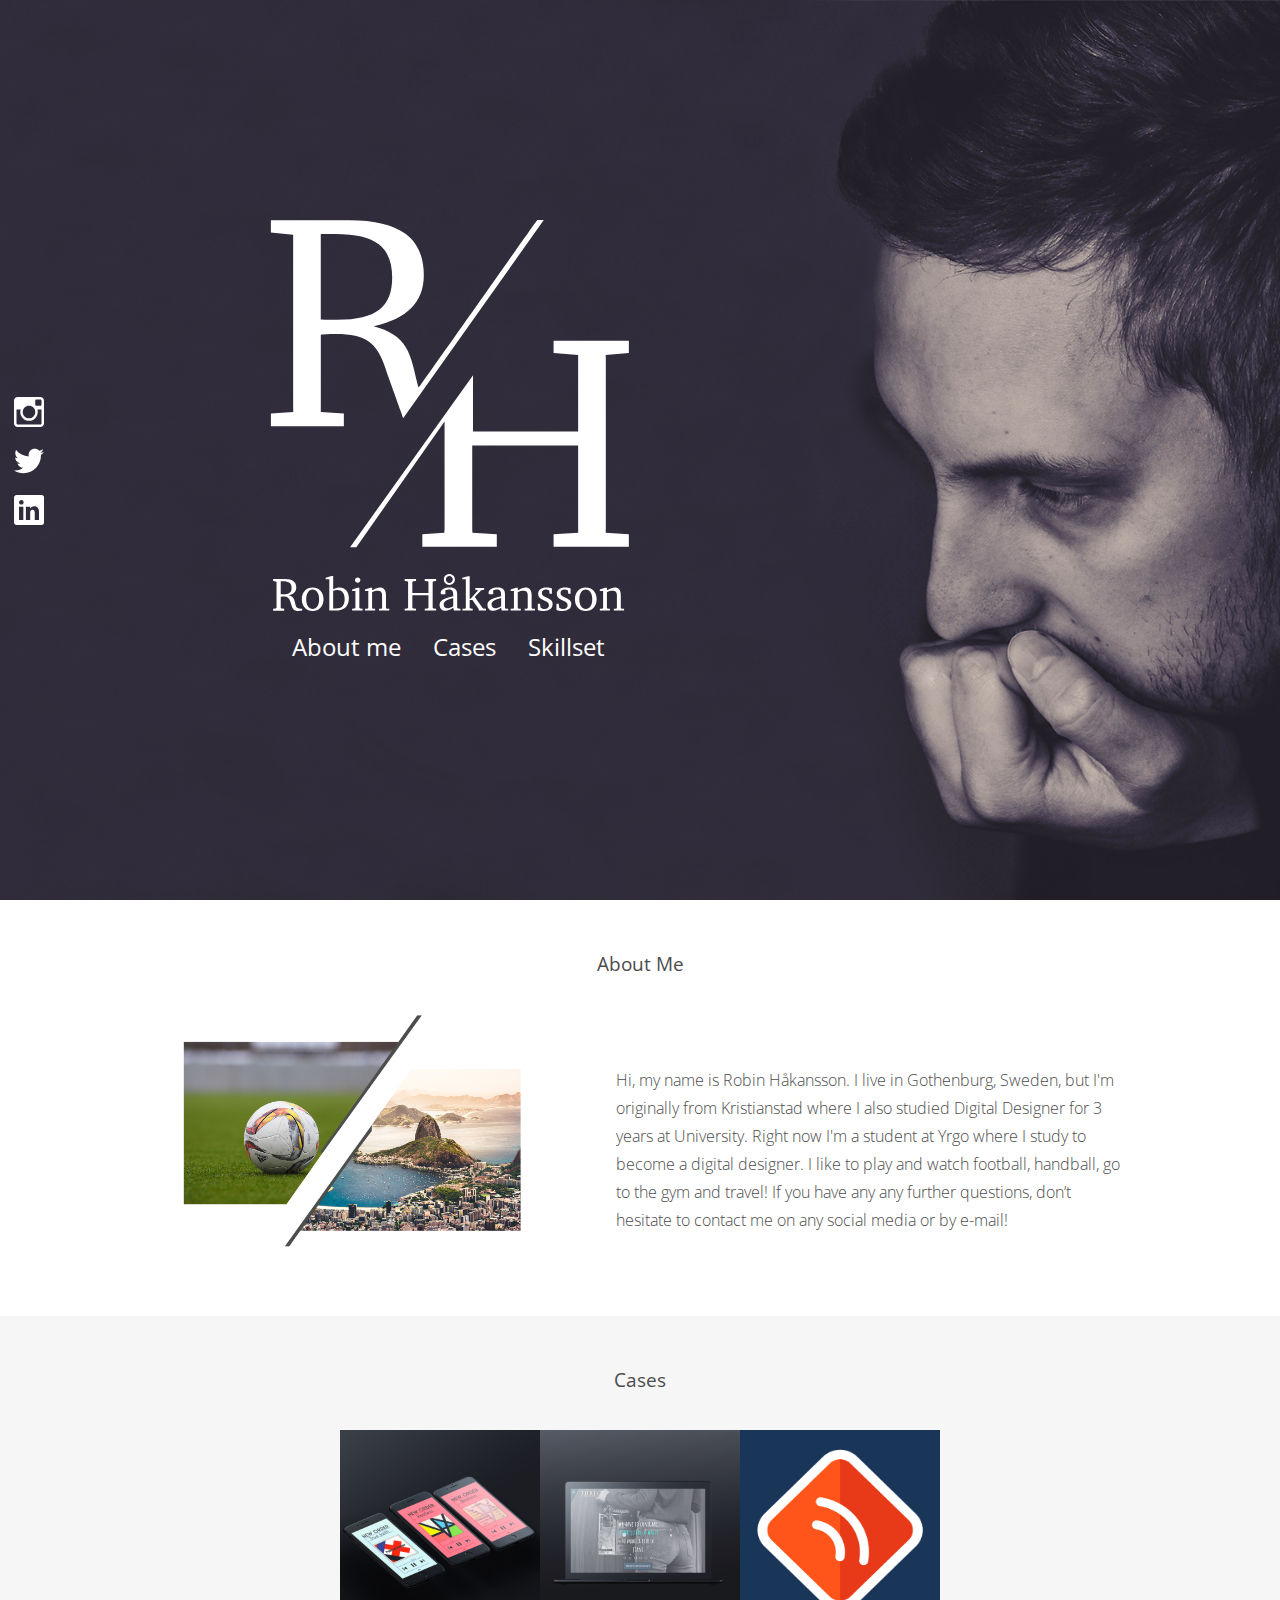
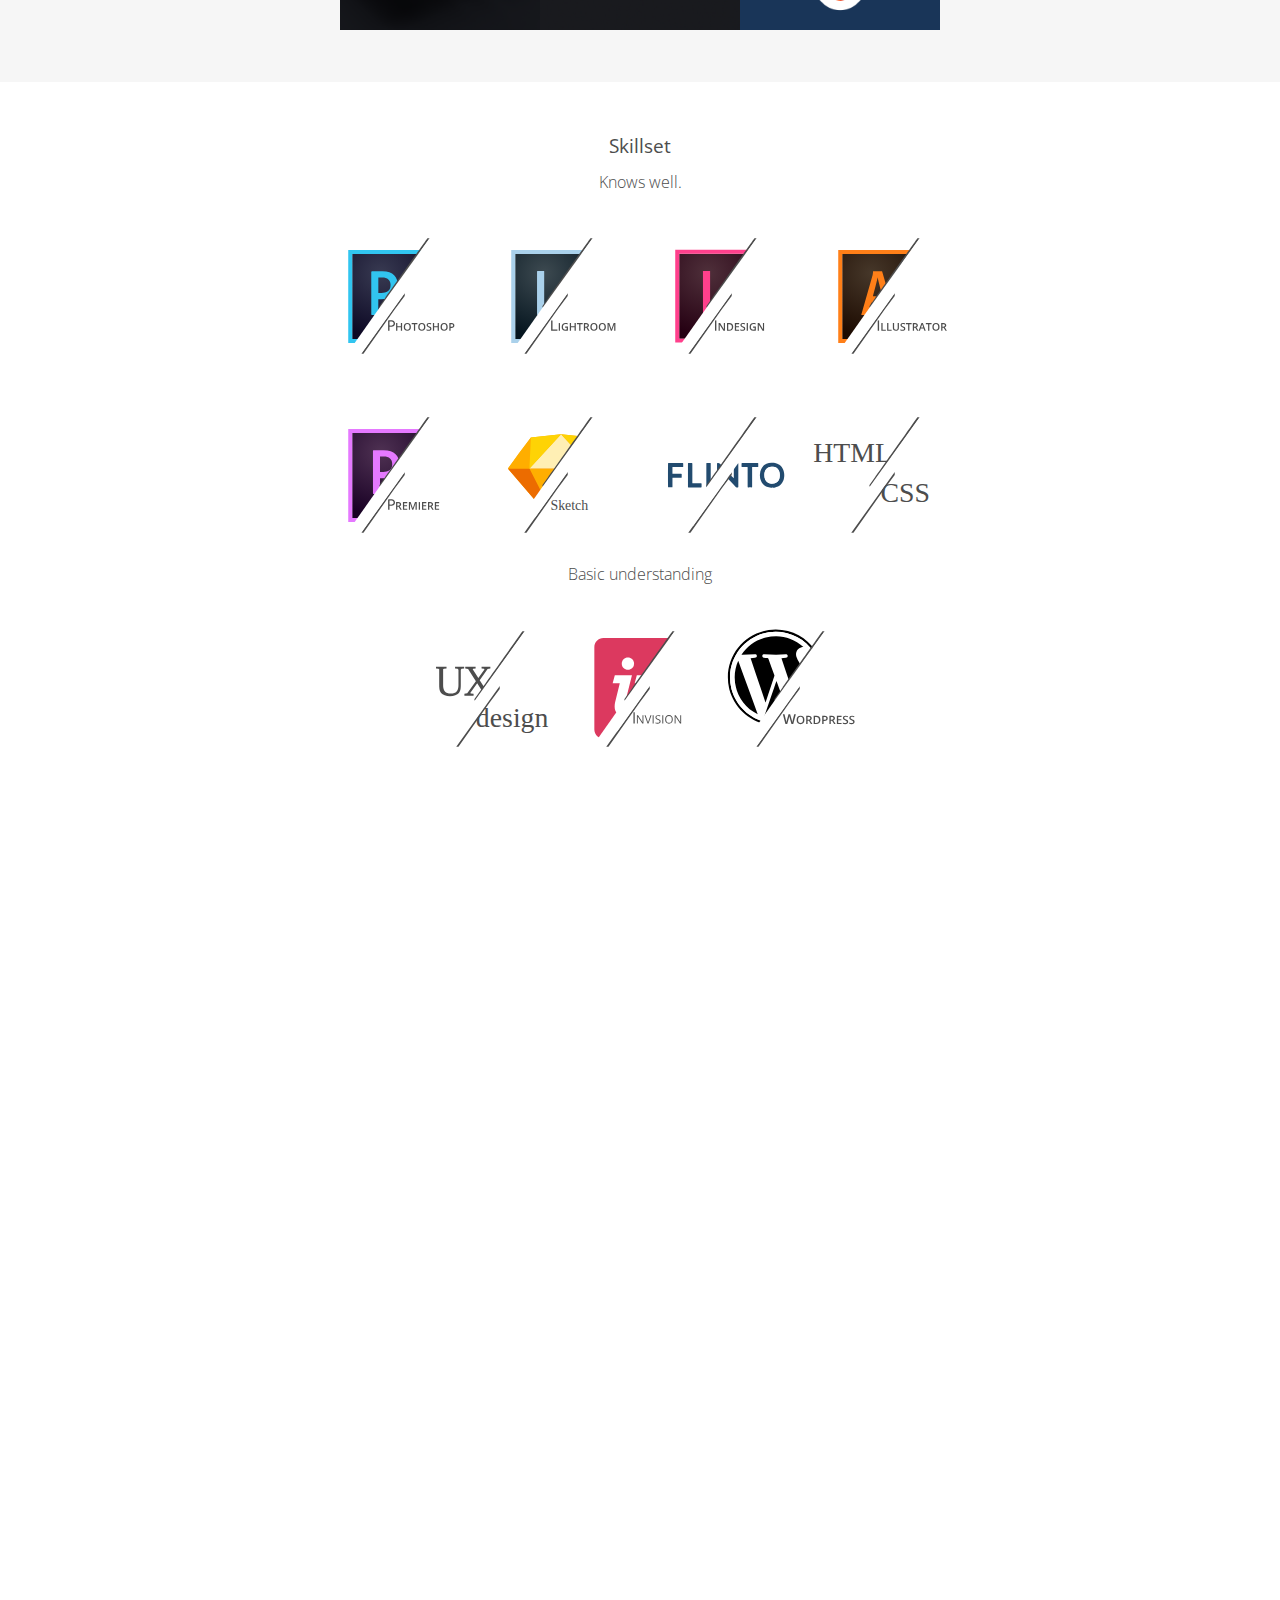
<file: index.html>
<!DOCTYPE html>
<html lang="en">

<head>
  <meta charset="UTF-8">
  <meta name="viewport" content="width=device-width"/>
  <title>Robin Håkansson</title>
  <link rel="stylesheet" href="css/style.css">
  <link href="https://fonts.googleapis.com/css?family=Open+Sans:300,400,700" rel="stylesheet">
  <link href="https://fonts.googleapis.com/css?family=Poiret+One" rel="stylesheet">
</head>

<body>
  <div class="desktop">
  <section class="para1" id="section4">
    <div class="header">
      <a href="#" id="4"><div class="logo-scroll">
      </div></a>
      <nav class="main-nav">
        <a class="nav" href="#" id="1">About me</a>
        <a class="nav" href="#" id="2">Cases</a>
        <a class="nav" href="#" id="3">Skillset</a>
      </nav>
    </div>
    <div class="contacts">
      <ul>
        <li>
          <a href="https://www.instagram.com/tuudde/" target="_blank"><img class="icon" src="css/pics/instagram_w.svg" alt="instagram"></a>
        </li>
        <li>
          <a href="https://twitter.com/tuudde" target="_blank"><img class="icon" src="css/pics/twitter_w.svg" alt="ilinkedin"></a>
        </li>
        <li>
          <a href="https://www.linkedin.com/in/robin-h%C3%A5kansson-741075146/" target="_blank"><img class="icon" src="css/pics/linkedin_w.svg" alt="ilinkedin"></a>
        </li>
      </ul>
    </div>
  </section>
  <div class="wrapper">
    <div class="about-me" id="section1">
      <h3 class="titles">About Me</h3>
      <div class="about-me-flex">
        <img class="about-me-pic" src="css/pics/about_me_pic.png" alt="Robin">
        <p class="about-me-text">
          Hi, my name is Robin Håkansson. I live in Gothenburg, Sweden, but I'm originally from Kristianstad where I also studied Digital Designer for 3 years at University. Right now I'm a student at Yrgo where I study to become a digital designer. I like to play and watch football, handball, go to the gym and travel! If you have any any further questions, don’t hesitate to contact me on any social media or by e-mail! </p>
      </div>
    </div>
    <div class="cases" id="section2">
      <h3 class="titles">Cases</h3>
      <div class="cases-flex">
        <div class="case">
          <a href="case_1.html"><img class="cases-img" src="css/pics/mockup_small.png" alt="logo_case">
          <p class="text-grey">Music App</p></a>
        </div>
        <div class="case">
          <a href="case_2.html"><img class="cases-img" src="css/pics/thrive_macbook_small.png" alt="logo_case">
          <p class="text-grey">Thrive</p></a>
        </div>
        <div class="case">
          <a href="case_3.html"><img class="cases-img" src="css/pics/Detecht-app-logo.png" alt="logo_case">
          <p class="text-grey">Detecht</p></a>
        </div>
      </div>
    </div>
    <div class="skillset" id="section3">
      <h3 class="titles">Skillset</h3>
      <p class="skillset-description">Knows well.</p>
      <div class="skillset-flex">
        <div class="skillset-item">
          <img class="skillset-img" src="css/pics/skillset_pss.svg" alt="Ps">
        </div>
        <div class="skillset-item">
          <img class="skillset-img" src="css/pics/skillset_lrs.svg" alt="Lr">
        </div>
        <div class="skillset-item">
          <img class="skillset-img" src="css/pics/skillset_ids.svg" alt="Id">
        </div>
        <div class="skillset-item">
          <img class="skillset-img" src="css/pics/skillset_ais.svg" alt="Ai">
        </div>
      </div>
      <div class="skillset-flex">
        <div class="skillset-item">
          <img class="skillset-img" src="css/pics/skillset_prs.svg" alt="Pr">
        </div>
        <div class="skillset-item">
          <img class="skillset-img" src="css/pics/skillset_sketchs.svg" alt="Sketch">
        </div>
        <div class="skillset-item">
          <img class="skillset-img" src="css/pics/skillset_flinto.svg" alt="Flinto">
        </div>
        <div class="skillset-item">
          <img class="skillset-img" src="css/pics/skillset_codes.svg" alt="UX">
        </div>
      </div>
      <p class="skillset-description">Basic understanding</p>
      <div class="skillset-flex-basic">
        <div class="skillset-item">
          <img class="skillset-img" src="css/pics/skillset_ux.svg" alt="logo_case">
        </div>
        <div class="skillset-item">
          <img class="skillset-img" src="css/pics/skillset_invision.svg" alt="logo_case">
        </div>
        <div class="skillset-item">
          <img class="skillset-img" src="css/pics/skillset_wp.svg" alt="logo_case">
        </div>
      </div>
    </div>
    <div class=para2>
      <div class="para2-contact">
        <img class="icon-para2"src="css/pics/globe_w.svg" alt="">
        <h4>Gothenburg, Sweden</h4>
      </div>
      <div class="para2-contact">
        <img class="icon-para2"src="css/pics/mail_w.svg" alt="">
        <h4>robinhokansson@gmail.com</h4>
      </div>
      <div class="para2-contact">
        <img class="icon-para2"src="css/pics/phone_w.svg" alt="">
        <h4>0725-407305</h4>
      </div>
    </div>
    <section class=para3>
      <div class="para-inside">
        <a href="#" id="4" ><img class="arrow" src="css/pics/arrow_up.svg" alt=""></a>
      <img class="logo-bot" src="css/pics/logo_namn.svg" alt="">
      <div class="contacts-bot">
        <ul>
          <li class="row">
            <a href="https://www.instagram.com/tuudde/" target="_blank"><img class="icon" src="css/pics/instagram_w.svg" alt="instagram"></a>
          </li>
          <li class="row">
            <a href="https://twitter.com/tuudde" target="_blank"><img class="icon" src="css/pics/twitter_w.svg" alt="ilinkedin"></a>
          </li>
          <li class="row">
            <a href="https://www.linkedin.com/in/robin-h%C3%A5kansson-741075146/" target="_blank"><img class="icon" src="css/pics/linkedin_w.svg" alt="ilinkedin"></a>
          </li>
        </ul>
      </div>
    </section>
    </div>
    </div>
    </div>
    <script src="https://code.jquery.com/jquery-3.1.1.js"></script>
    <script src="js/app.js"></script>
</body>

</html>
</file>
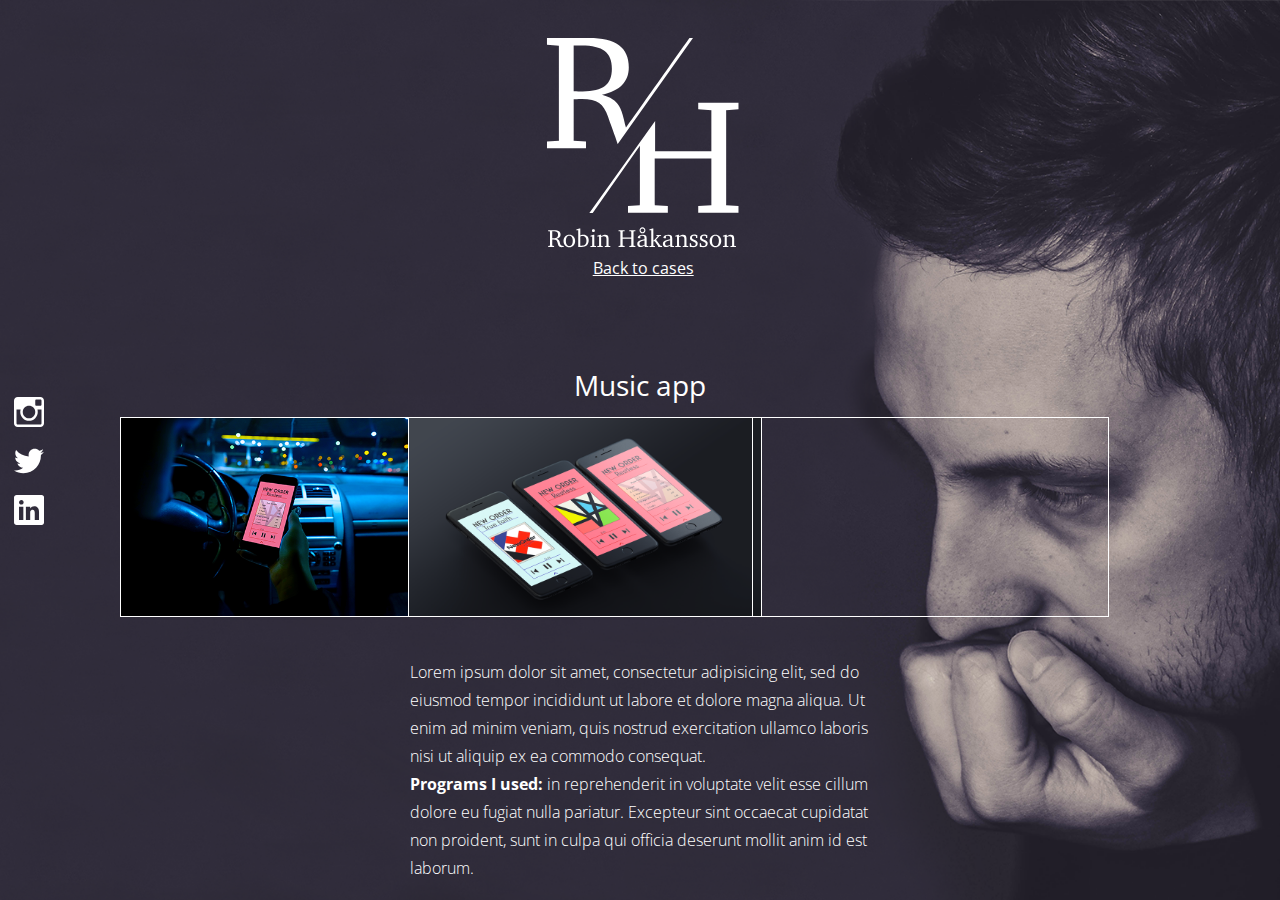
<file: case_1.html>
<!DOCTYPE html>
<html lang="en">

<head>
  <meta charset="UTF-8">
  <meta name="viewport" content="width=device-width"/>
  <title>Robin Håkansson - cases</title>
  <link rel="stylesheet" href="css/style.css">
  <link href="https://fonts.googleapis.com/css?family=Open+Sans:300,400,700" rel="stylesheet">
  <link href="https://fonts.googleapis.com/css?family=Poiret+One" rel="stylesheet">
</head>

<body>
  <section class="para1-cases" id="section4">
    <div class="header-cases">
      <img class="logo" src="css/pics/logo_namn.svg" alt="">
      <nav class="main-nav-cases">
        <a class="nav-cases" href="index.html#section2" id="1">Back to cases</a>
      </nav>
    </div>
    <div class="contacts">
      <ul>
        <li>
          <a href="https://www.instagram.com/tuudde/"><img class="icon" src="css/pics/instagram_w.svg" alt="instagram"></a>
        </li>
        <li>
          <a href="https://twitter.com/tuudde"><img class="icon" src="css/pics/twitter_w.svg" alt="ilinkedin"></a>
        </li>
        <li>
          <a href="https://www.linkedin.com/in/robin-h%C3%A5kansson-741075146/"><img class="icon" src="css/pics/linkedin_w.svg" alt="mail"></a>
        </li>
      </ul>
    </div>
      <h3 class="light-title">Music app</h3>
    <div class="about-me-spec-case" id="section1">
      <div class="about-me-flex">
        <img class="case-pic" src="css/pics/music_mockup.png" alt="music_mockup">
        <img class="case-pic" src="css/pics/mockup.png" alt="Robin">
        <iframe width="357px" height="200px" style= "border: solid 1px white; margin-left: -3%; margin-right: 2%;" src="https://www.youtube.com/embed/iaQ32hvOo-c?rel=0" frameborder="0" allow="autoplay; encrypted-media" allowfullscreen></iframe>
      </div>
      <div class="case-spec-flex">
          <p class="about-me-text-case light-text">
            Lorem ipsum dolor sit amet, consectetur adipisicing elit, sed do eiusmod tempor incididunt ut labore et dolore magna aliqua. Ut enim ad minim veniam, quis nostrud exercitation ullamco laboris nisi ut aliquip ex ea commodo consequat. <br /><span class="bold">Programs I used:</span> in reprehenderit in voluptate velit esse cillum dolore eu fugiat nulla pariatur. Excepteur sint occaecat cupidatat non proident, sunt in culpa qui officia deserunt mollit anim id est laborum.</p>
      </div>
    </div>
      </div>
  </section>
    <script src="https://code.jquery.com/jquery-3.1.1.js"></script>
    <script src="js/app.js"></script>
</body>

</html>
</file>
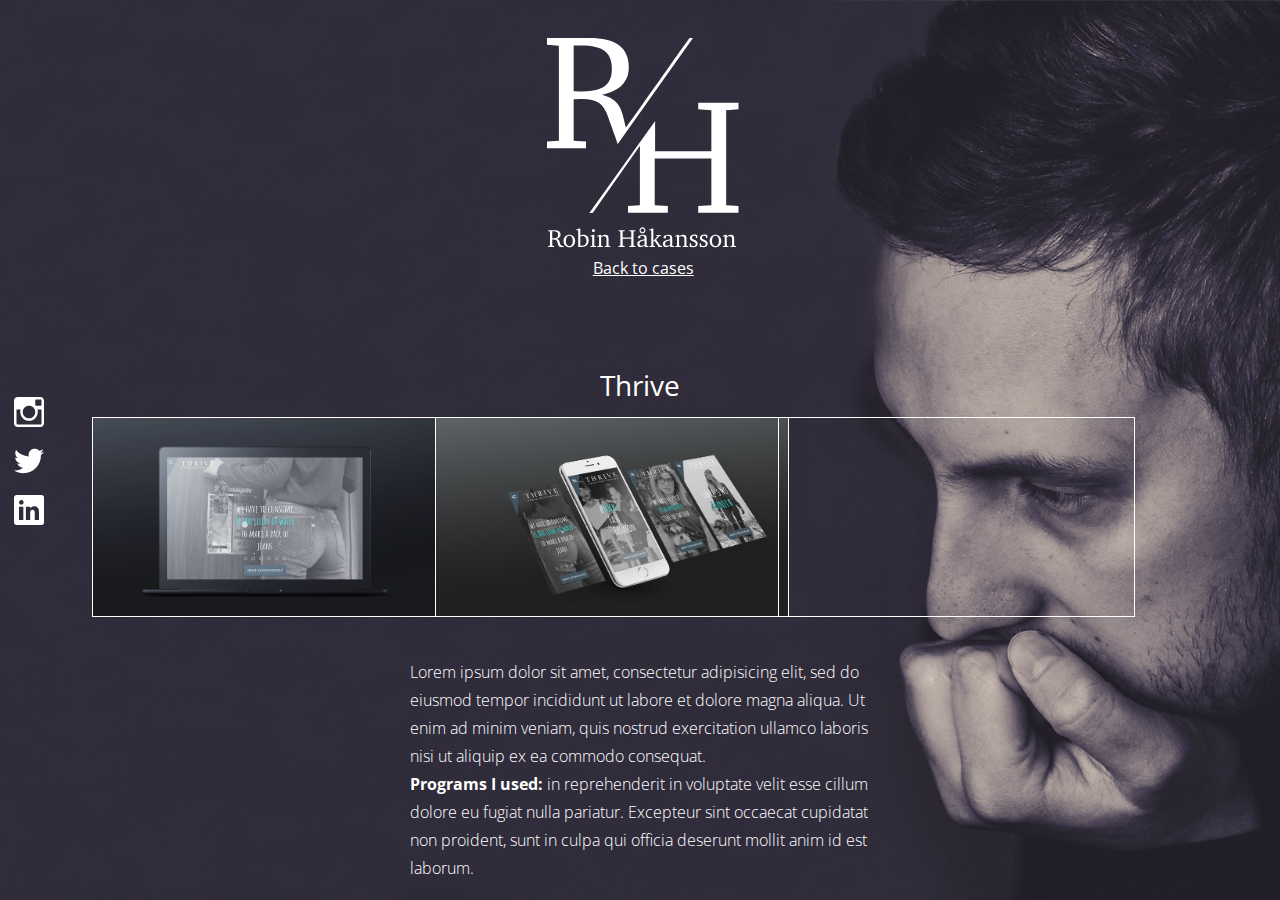
<file: case_2.html>
<!DOCTYPE html>
<html lang="en">

<head>
  <meta charset="UTF-8">
  <meta name="viewport" content="width=device-width"/>
  <title>Robin Håkansson - cases</title>
  <link rel="stylesheet" href="css/style.css">
  <link href="https://fonts.googleapis.com/css?family=Open+Sans:300,400,700" rel="stylesheet">
  <link href="https://fonts.googleapis.com/css?family=Poiret+One" rel="stylesheet">
</head>

<body>
  <section class="para1-cases" id="section4">
    <div class="header-cases">
      <img class="logo" src="css/pics/logo_namn.svg" alt="">
      <nav class="main-nav-cases">
        <a class="nav-cases" href="index.html#section2" id="1">Back to cases</a>
      </nav>
    </div>
    <div class="contacts">
      <ul>
        <li>
          <a href="https://www.instagram.com/tuudde/"><img class="icon" src="css/pics/instagram_w.svg" alt="instagram"></a>
        </li>
        <li>
          <a href="https://twitter.com/tuudde"><img class="icon" src="css/pics/twitter_w.svg" alt="ilinkedin"></a>
        </li>
        <li>
          <a href="https://www.linkedin.com/in/robin-h%C3%A5kansson-741075146/"><img class="icon" src="css/pics/linkedin_w.svg" alt="mail"></a>
        </li>
      </ul>
    </div>
      <h3 class="light-title">Thrive</h3>
    <div class="about-me-spec-case" id="section1">
      <div class="about-me-flex">
        <img class="case-pic" src="css/pics/thrive_macbook.png" alt="thrive_macbook">
        <img class="case-pic" src="css/pics/thrive_showcase.png" alt="thrive_showcase">
        <iframe width="357px" height="200px" style= "border: solid 1px white; margin-left: -3%; margin-right: 2%;" src="https://www.youtube.com/embed/YJIrs0_W3vw?rel=0" frameborder="0" allow="autoplay; encrypted-media" allowfullscreen></iframe>
      </div>
      <div class="case-spec-flex">
        <p class="about-me-text-case light-text">
          Lorem ipsum dolor sit amet, consectetur adipisicing elit, sed do eiusmod tempor incididunt ut labore et dolore magna aliqua. Ut enim ad minim veniam, quis nostrud exercitation ullamco laboris nisi ut aliquip ex ea commodo consequat. <br /><span class="bold">Programs I used:</span> in reprehenderit in voluptate velit esse cillum dolore eu fugiat nulla pariatur. Excepteur sint occaecat cupidatat non proident, sunt in culpa qui officia deserunt mollit anim id est laborum.</p>
      </div>
    </div>
      </div>
  </section>
    <script src="https://code.jquery.com/jquery-3.1.1.js"></script>
    <script src="js/app.js"></script>
</body>

</html>
</file>
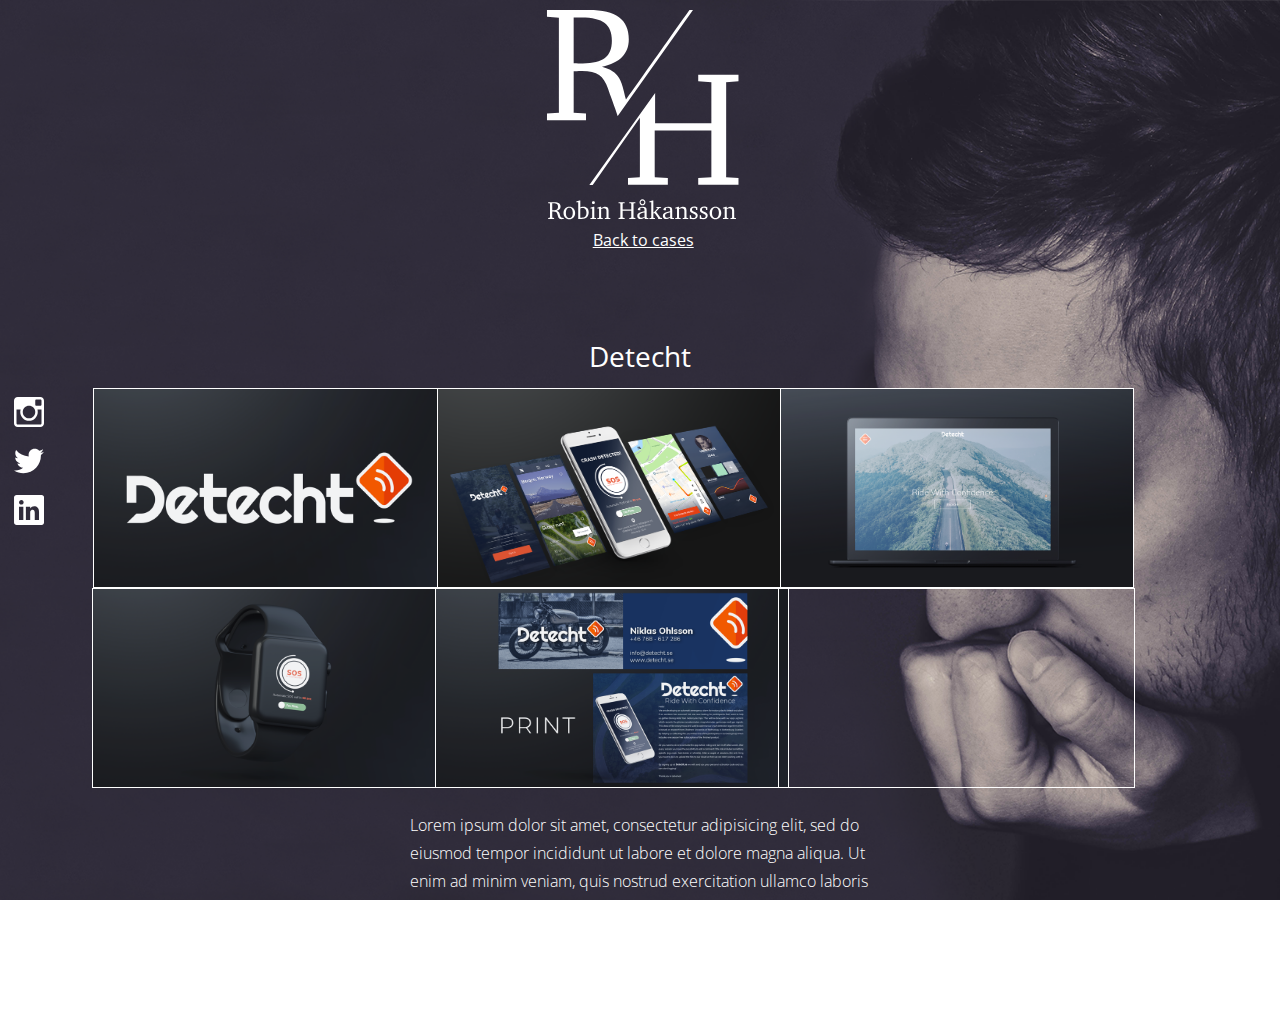
<file: case_3.html>
<!DOCTYPE html>
<html lang="en">

<head>
  <meta charset="UTF-8">
  <meta name="viewport" content="width=device-width"/>
  <title>Robin Håkansson - cases</title>
  <link rel="stylesheet" href="css/style.css">
  <link href="https://fonts.googleapis.com/css?family=Open+Sans:300,400,700" rel="stylesheet">
  <link href="https://fonts.googleapis.com/css?family=Poiret+One" rel="stylesheet">
</head>

<body>
  <section class="para1-cases" id="section4">
    <div class="header-cases">
      <img class="logo" src="css/pics/logo_namn.svg" alt="">
      <nav class="main-nav-cases">
        <a class="nav-cases" href="index.html#section2" id="1">Back to cases</a>
      </nav>
    </div>
    <div class="contacts">
      <ul>
        <li>
          <a href="https://www.instagram.com/tuudde/"><img class="icon" src="css/pics/instagram_w.svg" alt="instagram"></a>
        </li>
        <li>
          <a href="https://twitter.com/tuudde"><img class="icon" src="css/pics/twitter_w.svg" alt="ilinkedin"></a>
        </li>
        <li>
          <a href="https://www.linkedin.com/in/robin-h%C3%A5kansson-741075146/"><img class="icon" src="css/pics/linkedin_w.svg" alt="mail"></a>
        </li>
      </ul>
    </div>
      <h3 class="light-title">Detecht</h3>
    <div class="about-me-spec-case" id="section1">
      <div class="about-me-flex">
        <img class="case-pic" src="css/pics/detecht_logo.png" alt="detecht_watch">
        <img class="case-pic" src="css/pics/detecht_showcase.png" alt="detecht_showcase">
        <img class="case-pic" src="css/pics/detecht_macbook.png" alt="detecht_macbook">
      </div>
      <div class="about-me-flex">
        <img class="case-pic" src="css/pics/detecht_watch.png" alt="detecht_watch">
        <img class="case-pic" src="css/pics/detecht_print.png" alt="detecht_print">
        <iframe width="357px" height="200px" style= "border: solid 1px white; margin-left: -3%; margin-right: 2%;" src="https://www.youtube.com/embed/ue3SdhDb7p8?rel=0" frameborder="0" allow="autoplay; encrypted-media" allowfullscreen></iframe>
      </div>
      <div class="case-spec-flex">
          <p class="about-me-text-case light-text">
            Lorem ipsum dolor sit amet, consectetur adipisicing elit, sed do eiusmod tempor incididunt ut labore et dolore magna aliqua. Ut enim ad minim veniam, quis nostrud exercitation ullamco laboris nisi ut aliquip ex ea commodo consequat. <br /><span class="bold">Programs I used:</span> in reprehenderit in voluptate velit esse cillum dolore eu fugiat nulla pariatur. Excepteur sint occaecat cupidatat non proident, sunt in culpa qui officia deserunt mollit anim id est laborum.</p>
      </div>
    </div>
      </div>
  </section>
    <script src="https://code.jquery.com/jquery-3.1.1.js"></script>
    <script src="js/app.js"></script>
</body>

</html>
</file>
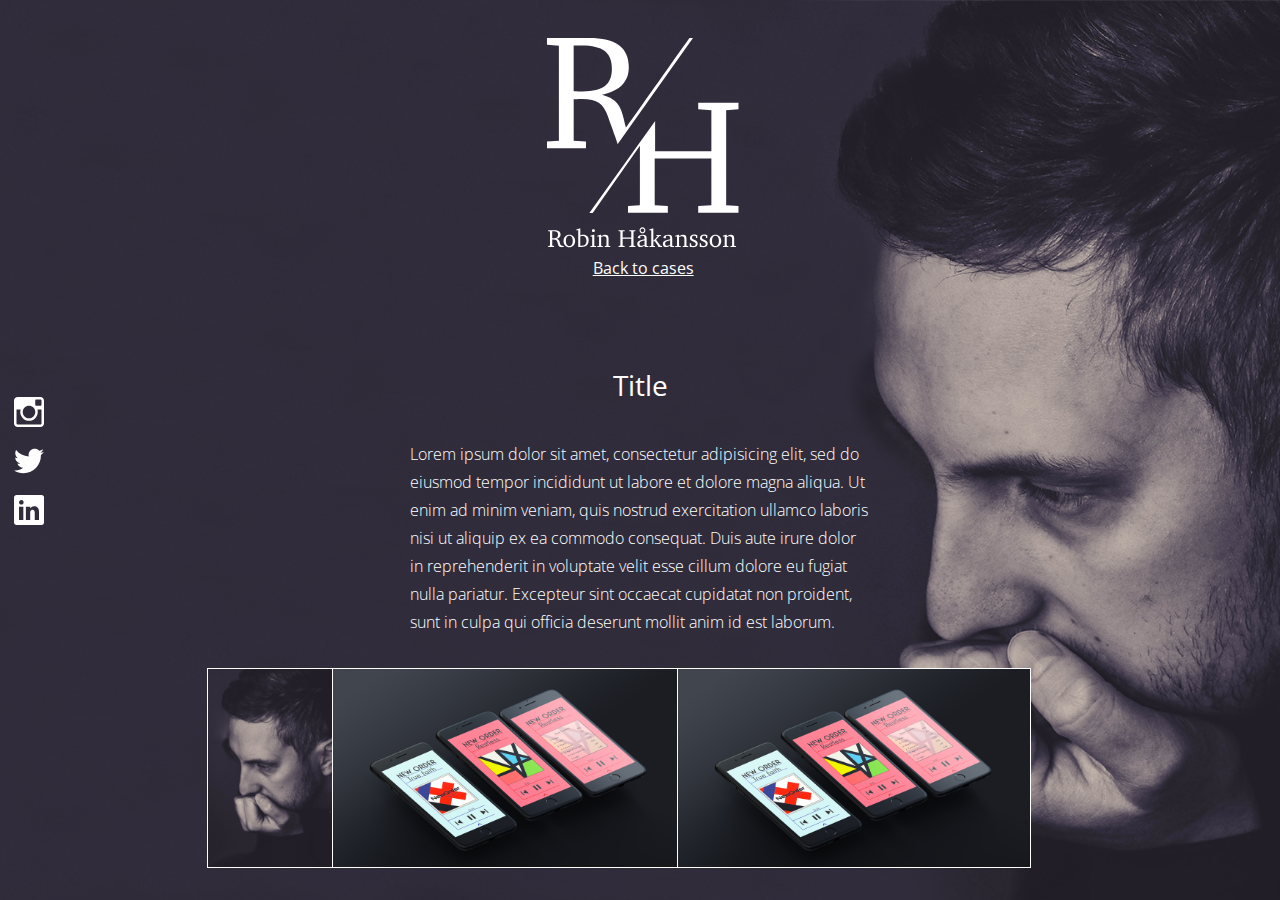
<file: case_4.html>
<!DOCTYPE html>
<html lang="en">

<head>
  <meta charset="UTF-8">
  <meta name="viewport" content="width=device-width"/>
  <title>Robin Håkansson - cases</title>
  <link rel="stylesheet" href="css/style.css">
  <link href="https://fonts.googleapis.com/css?family=Open+Sans:300,400,700" rel="stylesheet">
  <link href="https://fonts.googleapis.com/css?family=Poiret+One" rel="stylesheet">
</head>

<body>
  <section class="para1-cases" id="section4">
    <div class="header-cases">
      <img class="logo" src="css/pics/logo_namn.svg" alt="">
      <nav class="main-nav-cases">
        <a class="nav-cases" href="index.html#section2" id="1">Back to cases</a>
      </nav>
    </div>
    <div class="contacts">
      <ul>
        <li>
          <a href="https://www.instagram.com/tuudde/"><img class="icon" src="css/pics/instagram_w.svg" alt="instagram"></a>
        </li>
        <li>
          <a href="https://twitter.com/tuudde"><img class="icon" src="css/pics/twitter_w.svg" alt="ilinkedin"></a>
        </li>
        <li>
          <a href="https://www.linkedin.com/in/robin-h%C3%A5kansson-741075146/"><img class="icon" src="css/pics/linkedin_w.svg" alt="mail"></a>
        </li>
      </ul>
    </div>
      <h3 class="light-title">Title</h3>
    <div class="about-me-spec-case" id="section1">
      <div class="case-spec-flex">
        <p class="about-me-text-case light-text">
          Lorem ipsum dolor sit amet, consectetur adipisicing elit, sed do eiusmod tempor incididunt ut labore et dolore magna aliqua. Ut enim ad minim veniam, quis nostrud exercitation ullamco laboris nisi ut aliquip ex ea commodo consequat. Duis aute irure dolor in reprehenderit in voluptate velit esse cillum dolore eu fugiat nulla pariatur. Excepteur sint occaecat cupidatat non proident, sunt in culpa qui officia deserunt mollit anim id est laborum.</p>
      </div>
      <div class="about-me-flex">
        <img class="case-pic" src="css/pics/robin.jpg" alt="Robin">
        <img class="case-pic" src="css/pics/mockup.png" alt="Robin">
        <img class="case-pic" src="css/pics/mockup.png" alt="Robin">
      </div>
    </div>
      </div>
  </section>
    <script src="https://code.jquery.com/jquery-3.1.1.js"></script>
    <script src="js/app.js"></script>
</body>

</html>
</file>
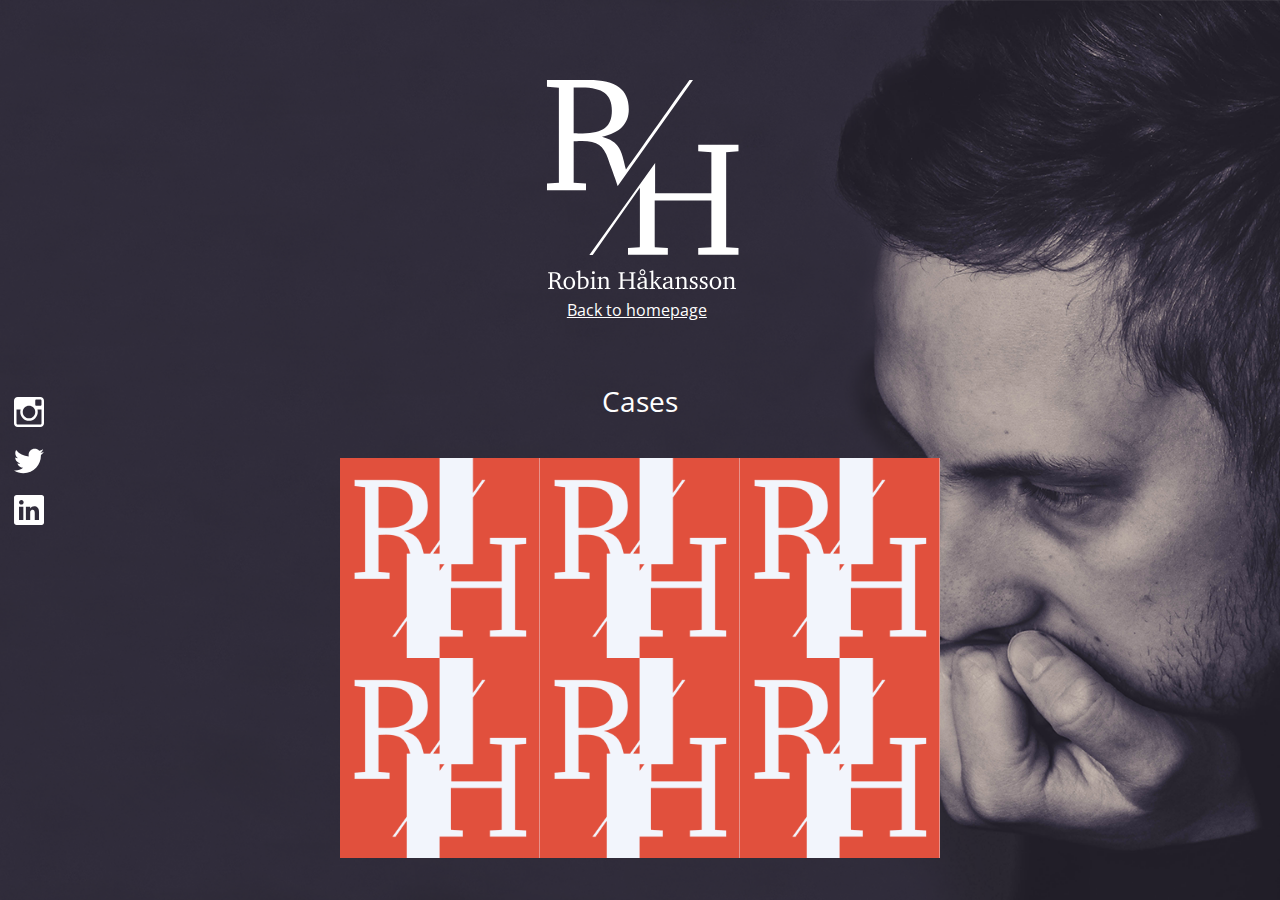
<file: cases.html>
<!DOCTYPE html>
<html lang="en">

<head>
  <meta charset="UTF-8">
  <title>Robin Håkansson - cases</title>
  <link rel="stylesheet" href="css/style.css">
  <link href="https://fonts.googleapis.com/css?family=Open+Sans:300,400,700" rel="stylesheet">
  <link href="https://fonts.googleapis.com/css?family=Poiret+One" rel="stylesheet">
</head>

<body>
  <section class="para1" id="section4">
    <div class="header-cases">
      <img class="logo" src="css/pics/logo_namn.svg" alt="">
      <nav class="main-nav">
        <a class="nav-cases" href="index.html#section2" id="1">Back to homepage</a>
      </nav>
    </div>
    <div class="contacts">
      <ul>
        <li>
          <a href="https://www.instagram.com/tuudde/"><img class="icon" src="css/pics/instagram_w.svg" alt="instagram"></a>
        </li>
        <li>
          <a href="https://twitter.com/tuudde"><img class="icon" src="css/pics/twitter_w.svg" alt="ilinkedin"></a>
        </li>
        <li>
          <a href="https://www.linkedin.com/in/robin-h%C3%A5kansson-741075146/"><img class="icon" src="css/pics/linkedin_w.svg" alt="mail"></a>
        </li>
      </ul>
    </div>
      <div class="about-me-cases" id="section1">
        <h3 class="light-title">Cases</h3>
        <div class="cases-flex">
          <div class="case">
            <a href="case_1.html"><img class="cases-img" src="css/pics/logo_case.gif" alt="logo_case">
            <p class="text-grey">HEJSAN</p></a>
          </div>
          <div class="case">
            <img class="cases-img" src="css/pics/logo_case.gif" alt="logo_case">
            <p class="text-white">HEJSAN</p>
          </div>
          <div class="case">
            <img class="cases-img" src="css/pics/logo_case.gif" alt="logo_case">
            <p class="text-grey">HEJSAN</p>
          </div>
          <div class="case">
            <img class="cases-img" src="css/pics/logo_case.gif" alt="logo_case">
            <p class="text-white">HEJSAN</p>
          </div>
          <div class="case">
            <img class="cases-img" src="css/pics/logo_case.gif" alt="logo_case">
            <p class="text-grey">HEJSAN</p>
          </div>
          <div class="case">
            <img class="cases-img" src="css/pics/logo_case.gif" alt="logo_case">
            <p class="text-white">HEJSAN</p>
          </div>
        </div>
      </div>
  </section>
    <script src="https://code.jquery.com/jquery-3.1.1.js"></script>
    <script src="js/app.js"></script>
</body>

</html>
</file>
<file: css/style.css>
*{
    margin: 0;
    font-family: 'Open Sans', sans-serif;
box-sizing: border-box;
}

html, body{
    height: 100%;
    width: 100%;
    background: url("pics/background.png") fixed center;
    background-size: cover;
}
a {
  text-decoration: none;
}
h1{
  text-align: center;
  font-family: 'Open Sans', sans-serif;
  font-size: 300%;
  color: white;
  letter-spacing: 3px;
}
h3{
  color: #4D4D4D;
}
h4{
  color: white;
  font-size: 150%;
  font-weight: 300;
}
ul{
  list-style-type: none;
}
p{
  font-family: 'Open Sans', sans-serif;
  font-weight: 300;
  color: #4D4D4D;
  text-decoration: none;
}
.about-me{
    /*height: 60%;*/
    width: 100%;
    min-height: 350px;
    padding-bottom: 4%;
    background-color: white;
}
.about-me-pic{
  height: 250px;
  width: auto;
  margin-right: 5%;
}
.about-me-cases{
    /*height: 60vh;*/
    width: 100%;
    margin-top: -2%;
}
.about-me-spec-case{
  display: flex;
  justify-content: space-around;
  flex-wrap: wrap;
  max-width: 1200px;

  height: 60%;
  width: 90%;
  margin-top: -2%;
    /*background-color: rgba(255, 255, 255, 0.75);*/
}
.about-me-flex{
  display: flex;
  justify-content: center;
  flex-wrap: wrap;
}
.about-me-text{
  align-self: flex-start;
  flex-wrap: wrap;
  width: 40%;
  height: 20%;
  margin-top: 4%;
  line-height: 175%;
}
.about-me-text-case{
  align-self: flex-start;
  flex-wrap: wrap;
  width: 40%;
  height: 20%;
  line-height: 175%;
}
.arrow{
  width: 60px;
  height: 60px;
  margin-left: 40%;
  margin-bottom: 20%;
}
.arrow:hover{
  -moz-transform: scale(1.2);
  -webkit-transform: scale(1.2);
  transform: scale(1.2);
  position: relative;
  transition: .5s ease;
}
.bold{
  font-weight: bold;
}
.cases-flex{
  display: flex;
  justify-content: center;
  flex-wrap: wrap;
  align-items: center;
  width: 50%;
  margin-left: auto;
  margin-right: auto;
}
.case{
  width: 200px;
  height: 200px;
}
.case-spec-flex{
  display: flex;
  justify-content: center;
  flex-wrap: wrap;
  margin-top: 2%;
}
.case-pic{
  height: 200px;
  max-width: 400px;
  margin-right: 2%;
  margin-left: -3%;
  border: solid 1px white;
}
/*.case-pic:hover{
  -moz-transform: translate(0, -100px) scale(2);
  -webkit-transform: translate(0, -100px) scale(2);
  position: relative;
  transition: .5s ease;
  transform: translate(0, -100px) scale(2);
}*/
.cases{
    /*height: 60%;*/
    width: 100%;
    background-color: rgba(246, 246, 246, 1);
    min-height: 350px;
    padding-bottom: 4%;
}
.cases-img{
  width: 200px;
  height: 200px;
}
.cases-img:hover{
  opacity: 0.5;
  position: relative;
  transition: .5s ease;
}
.case-title{
  text-align: center;
  font-weight: bold;
}
.contacts {
    overflow: hidden;
    position: fixed;
    align-items: flex-start;
    left: 0;
    margin-left: -2%;
    margin-top: 27px;
  }
.contacts-bot{
  margin-left: 5%;
  margin-top: 5%;
  width: 90%;
}
.header{
  text-align: center;
  margin-right: 30%;
}
.header-cases{
  text-align: center;
  width: 25%;
  height: 25%;
  margin-top: 3%;
  margin-bottom: 4%;
  margin-left: -.5%;
}
.hide{
  display: none;
}
.icon{
  width: 40px;
  height: 40px;
  margin-top: 2px;
  margin-bottom: 2px;
  padding-right: 10px;
}
.icon-extra{
  height: 30px;
  margin-top: 2px;
  margin-bottom: 2px;
  padding-right: 10px;
}
.icon:hover, .icon-extra:hover{
  -moz-transform: scale(1.2);
  -webkit-transform: scale(1.2);
  transform: scale(1.2);
  position: relative;
  transition: .5s ease;
}
.light-text{
  color: white;
}
.light-title{
  font-family: 'Open Sans', sans-serif;
  font-weight: 400;
  font-size: 175%;
  text-align: center;
  padding-top: 4%;
  padding-bottom: 3%;
  color: white;
}
.logo{
  width: 95%;
  height: 95%;
  align-items: center;
  margin-left: 3%;
}
.logo-scroll{
  width: 400px;
  height: 400px;
  align-items: center;
  margin-left: 40px;
  background-image: url("pics/logo_namn.svg");
  background-repeat: no-repeat;
}
.logo-bot{
  width: 70%;
  height: 70%;
  align-items: center;
  margin-left: 20%;
}
.nav{
  color: white;
  font-family: 'Open Sans', sans-serif;
  font-size: 150%;
  text-decoration: none;
  margin: 14px;
  margin-top: 10px;
  align-items: center;
  display: inline-block;
  position: relative;
}
.nav:after {
    content: '';
    display: block;
    margin: auto;
    height: 3px;
    background: transparent;
    transition: width .5s ease, background-color .5s ease;
}
.nav:hover:after {
    width: 100%;
    background: white;
}
.nav-arrow{
  width: 5%;
  height: 5%;
  margin-left: 47.5%;
  margin-top: 4%;
}
.nav-cases{
  color: white;
  font-family: 'Open Sans', sans-serif;
  text-decoration: underline;
  margin-top: -100px;
  font-size: 100%;
}
.main-nav{
    text-align: center;
}
.main-nav-cases{
    text-align: center;
    margin-left: 4%;
}
.main-nav-scrolled {
  position: fixed;
  left: 0;
  text-align: center;
  width: 91px;
  height: 100px;
  margin-left: 50px;
  font-size: 0;
  background: url("pics/logo_namn_grey.svg");
}
.main-nav-scrolled:after {
    content: '';
    display: block;
    margin: auto;
    height: 3px;
    width: 0;
    background: transparent;
    transition: width .5s ease, background-color .5s ease;
    margin-top: 90px;
}
.main-nav-scrolled:hover:after {
    width: 100%;
    margin-top: 90px;
    background: #4D4D4D;
}
.menu-gone{
  opacity: 0;
}
.para1 {
  background: url("pics/header.png") fixed center;
  background-size: cover;
  height: 100vh;
  display: flex;
  justify-content: center;
  align-items: center;
  margin: 0;
  flex-direction: column;
}
.para1-cases {
  background: url("pics/header.png") fixed center;
  background-size: cover;
  height: 100vh;
  display: flex;
  justify-content: center;
  align-items: center;
  margin: 0;
  flex-direction: column;
}
.para2 {
  background: url("pics/sky_test.jpg") fixed center;
  background-size: cover;
  height: 40vh;
  display: flex;
  justify-content: space-around;
  flex-wrap: wrap;
  align-items: center;
}
.icon-para2{
  width: 30px;
  height: 30px;
  margin-right: 10px;
}
.para2-contact{
  display: flex;
  justify-content: space-around;
  flex-wrap: wrap;
  align-items: center;
}
.para3 {
  background: url("pics/background.png") fixed center;
  background-size: cover;
  height: 60vh;
  display: flex;
  justify-content: center;
  align-items: center;
  margin: 0;
  flex-direction: column;
}
.row{
  display: inline;
}
.skillset{
    /*height: 60%;*/
    width: 100%;
    min-height: 350px;
    padding-bottom: 4%;
    background-color: white;
}
.skillset-flex{
  display: flex;
  justify-content: space-between;
  flex-wrap: wrap;
  align-items: center;
  width: 50%;
  margin-left: auto;
  margin-right: auto;
  margin-bottom: 5%;
  margin-top: 3%;
}
.skillset-flex-basic{
  display: flex;
  justify-content: center;
  flex-wrap: wrap;
  align-items: center;
  width: 80%;
  margin-left: auto;
  margin-right: auto;
  margin-bottom: 5%;
  margin-top: 3%;
}
.skillset-description{
  text-align: center;
  margin-top: -2%;
}
.skillset-img{
  width: 100%;
}
.skillset-item{
  width: 150px;
  margin-top: -10px;
  margin-bottom: -30px;
}
.text-grey{
  opacity: 0;
  transition: all 0.2s;
  margin-top: -65%;
  font-family: 'Poiret One', cursive;
  font-size: 200%;
  text-align: center;
  color: #4D4D4D;
  pointer-events: none;
}
.text-white{
  opacity: 0;
  transition: all 0.2s;
  margin-top: -65%;
  font-family: 'Poiret One', cursive;
  font-size: 200%;
  text-align: center;
  color: white;
  pointer-events: none;
}
.case:hover .text-grey{
    opacity: 1;
    position: sticky;
    -moz-transform: scale(1.075);
    -webkit-transform: scale(1.075);
    transform: scale(1.075);
    transition: .5s ease;
    transition-delay: .2s;
}
.case:hover .text-white{
    opacity: 1;
    position: sticky;
    -moz-transform: scale(1.075);
    -webkit-transform: scale(1.075);
    transform: scale(1.075);
    transition: .5s ease;
    transition-delay: .2s;
}

.titles{
  font-family: 'Open Sans', sans-serif;
  font-weight: 400;
  text-align: center;
  padding-top: 4%;
  padding-bottom: 3%;
  color: #4D4D4D;
}
.titles-link:after {
    content: '';
    display: block;
    margin: auto;
    height: 3px;
    width: 0px;
    background: transparent;
    transition: width .5s ease, background-color .5s ease;
}
.titles-link:hover:after {
    width: 4%;
    background: #4D4D4D;
}
.titles-link{
  text-decoration: none;
}
.titles-link:visited{
  color: #4D4D4D;
}
.wrapper{
    height: 100%;
    width: 100%;
}

@media (min-width: 900px) {
        .case-pic:hover {
          -moz-transform: translate(0) scale(2);
          -webkit-transform: translate(0) scale(2);
          position: relative;
          transition: .5s ease;
          transform: translate(0) scale(2);
        }
    }
@media ( max-width: 812px ) {
    .about-me-flex{
      justify-content: center;
      flex-direction: column;
      align-items: center;
    }
    .about-me-text{
      width: 90vw;
      margin-left: auto;
      margin-right: auto;
      padding-top: 3%;
    }
    .about-me-text-case{
      width: 90vw;
      margin-left: auto;
      margin-right: auto;
      padding-top: 3%;
    }
    .case{
      width: 150px;
      height: 150px;
    }
    .cases-img{
      width: 150px;
      height: 150px;
    }
    .cases-flex{
      width: 300px;
    }
    .contacts{
      display: none;
    }
    .header{
      margin-top: -60%;
    }
    .header-cases{
      margin-left: 2%;
    }
    .light-title{
      padding-top: 30%;
    }
    .logo{
      width: 200px;
      height: 200px;
      margin-left: -50%;
      padding-top: 30%;
    }
    .logo-scroll{
      width: 200px;
      height: 200px;
      margin-left: 40%;
    }
    .main-nav{
      width: 320px;
      padding-top: 7%;
    }
    .nav{
      font-size: 100%;
      margin-left: 40%;
    }
    .main-nav-cases{
      width: 100px;
      height: 100px;
      margin-left: -5%;
    }
    .main-nav-scrolled {
      margin-left: -400px;
    }
    .para1 {
      background: url("pics/shadow.jpg") fixed center;
      background-size: cover;
      height: 100vh;
    }
    .para1-cases {
      background: url("pics/background.png") fixed center;
      background-size: cover;
      height: 100vh;
    }
    .skillset{
      padding-bottom: 20%;
    }
    .skillset-description{
      margin-top: 60px;
      margin-bottom: -40px;
    }
    .skillset-flex{
      justify-content: center;
      flex-direction: row;
      margin-bottom: 0;
      margin-top: 0;
      width: 80%;
    }
    .skillset-item{
      height: 50px;
      margin-top: 50px;
      margin-bottom: 50px;
    }
}
</file>
